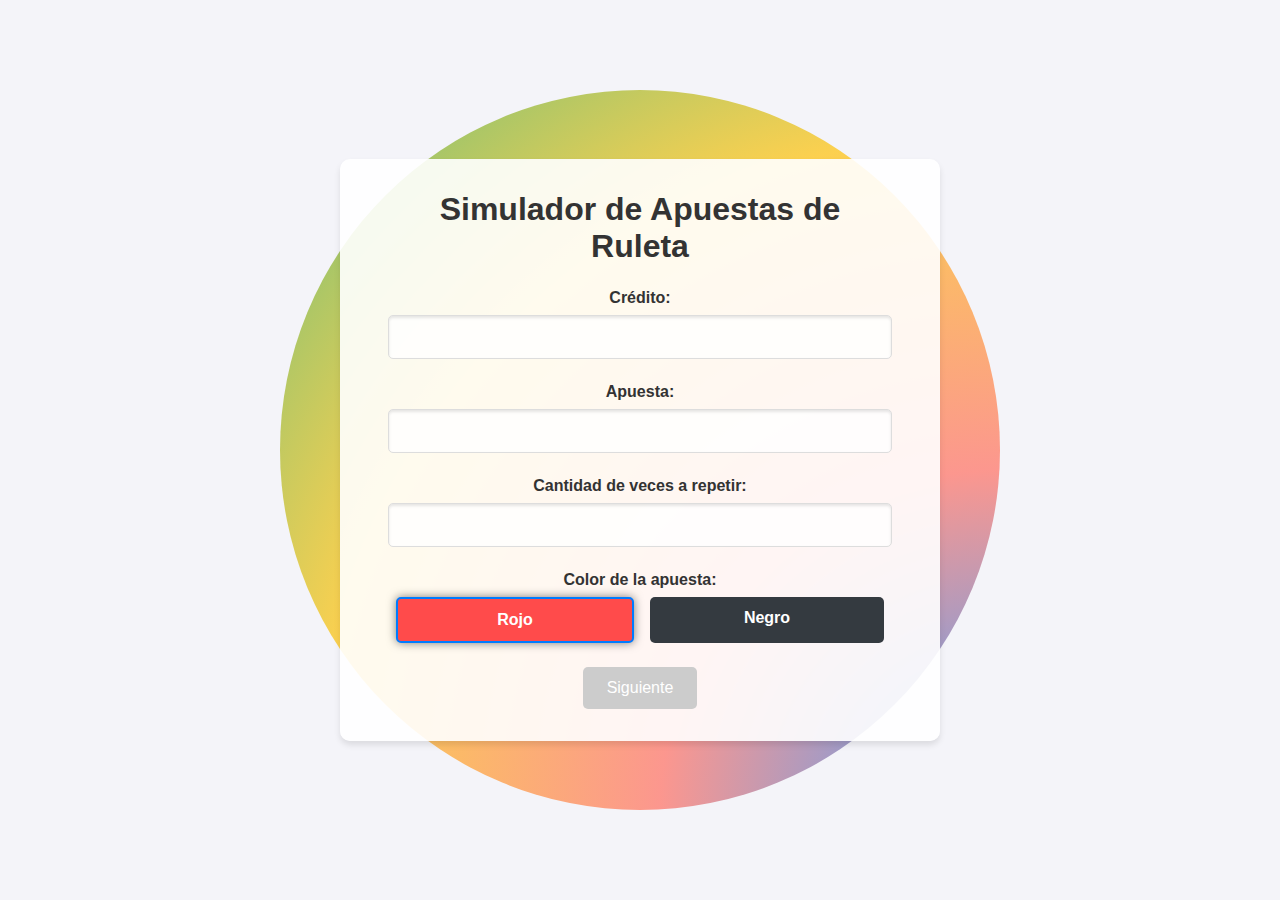
<file: index.html>
<!DOCTYPE html>
<html lang="es">
<head>
    <meta charset="UTF-8">
    <meta name="viewport" content="width=device-width, initial-scale=1.0">
    <title>Herramienta de Apuestas</title>
    <link rel="stylesheet" href="styles.css">
</head>
<body>
    <div class="fluid-background"></div>
    <div class="container">
        <h1>Simulador de Apuestas de Ruleta</h1>
        <form id="betting-form">
            <div class="form-group">
                <label for="credito">Crédito:</label>
                <input type="number" id="credito" name="credito" min="0.01" step="0.01" required>
                <p id="error-credito" class="error-message"></p>
            </div>
            <div class="form-group">
                <label for="apuesta">Apuesta:</label>
                <input type="number" id="apuesta" name="apuesta" min="0.01" step="0.01" required>
                <p id="error-apuesta" class="error-message"></p>
            </div>
            <div class="form-group">
                <label for="veces">Cantidad de veces a repetir:</label>
                <input type="number" id="veces" name="veces" min="1" step="1" required>
                <p id="error-veces" class="error-message"></p>
            </div>
            <div class="form-group">
                <label>Color de la apuesta:</label>
                <div class="color-selection">
                    <input type="radio" id="color-rojo" name="color" value="Rojo" checked required>
                    <label for="color-rojo" class="color-button rojo selected">Rojo</label>
                    <input type="radio" id="color-negro" name="color" value="Negro" required>
                    <label for="color-negro" class="color-button negro">Negro</label>
                </div>
                <p id="error-color" class="error-message"></p>
            </div>
            <button type="submit" class="submit-button" disabled>Siguiente</button>
        </form>
    </div>
    <script src="index.js"></script>
</body>
</html>
</file>
<file: styles.css>
* {
    margin: 0;
    padding: 0;
    box-sizing: border-box;
}

body {
    font-family: 'Arial', sans-serif;
    background: #f4f4f9;
    display: flex;
    justify-content: center;
    align-items: center;
    height: 100vh;
    overflow: hidden;
    position: relative;
}

.fluid-background {
    position: absolute;
    top: 50%;
    left: 50%;
    width: 80vmin;
    height: 80vmin;
    margin-top: -40vmin;
    margin-left: -40vmin;
    border-radius: 50%;
    background: radial-gradient(circle, rgba(0, 123, 255, 0.7), rgba(255, 111, 97, 0.7), rgba(255, 193, 7, 0.7), rgba(40, 167, 69, 0.7));
    background-size: 200% 200%;
    animation: colorShift 15s ease-in-out infinite;
    z-index: -1;
}

@keyframes colorShift {
    0% { background-position: 0% 0%; }
    50% { background-position: 100% 100%; }
    100% { background-position: 0% 0%; }
}

.container {
    background: rgba(255, 255, 255, 0.9);
    padding: 2rem 3rem;
    border-radius: 10px;
    box-shadow: 0 4px 6px rgba(0, 0, 0, 0.1);
    text-align: center;
    z-index: 1;
    position: relative;
    width: 90%;
    max-width: 600px;
}

h1 {
    margin-bottom: 1.5rem;
    color: #333;
}

.form-group {
    margin-bottom: 1.5rem;
    position: relative;
}

label {
    display: block;
    margin-bottom: 0.5rem;
    font-weight: bold;
    color: #333;
}

input {
    width: 100%;
    padding: 0.75rem;
    border: 1px solid #ddd;
    border-radius: 5px;
    font-size: 1rem;
    color: #333;
    transition: all 0.3s ease;
    background: rgba(255, 255, 255, 0.8);
    box-shadow: inset 0 2px 3px rgba(0, 0, 0, 0.1);
}

input:focus {
    border-color: #007bff;
    outline: none;
    box-shadow: 0 0 0 3px rgba(0, 123, 255, 0.25), inset 0 2px 3px rgba(0, 0, 0, 0.1);
}

.color-selection {
    display: flex;
    justify-content: space-between;
}

.color-button {
    flex: 1;
    padding: 0.75rem 1rem;
    margin: 0 0.5rem;
    text-align: center;
    cursor: pointer;
    border-radius: 5px;
    font-weight: bold;
    color: white;
    transition: background 0.3s ease, box-shadow 0.3s ease;
}

.color-button.rojo {
    background-color: #ff4b4b;
}

.color-button.negro {
    background-color: #343a40;
}

.color-button.selected {
    box-shadow: 0 0 10px rgba(0, 0, 0, 0.5);
    border: 2px solid #007bff; /* Añadir borde azul a la opción seleccionada */
}

.color-selection input[type="radio"] {
    display: none;
}

.submit-button {
    background: #007bff;
    color: white;
    border: none;
    padding: 0.75rem 1.5rem;
    border-radius: 5px;
    font-size: 1rem;
    cursor: not-allowed;
    transition: background 0.3s ease, transform 0.3s ease;
}

.submit-button.enabled {
    cursor: pointer;
}

.submit-button:disabled {
    background: #ccc;
}

.submit-button:enabled:hover {
    background: #0056b3;
    transform: scale(1.05);
}

.error-message {
    color: red;
    margin-top: 0.5rem;
    font-size: 0.875rem;
}

.hidden {
    display: none;
}

@media (max-width: 768px) {
    .fluid-background {
        width: 100%;
        height: 100%;
        top: 0;
        left: 0;
        margin: 0;
        border-radius: 0;
    }
}
</file>
